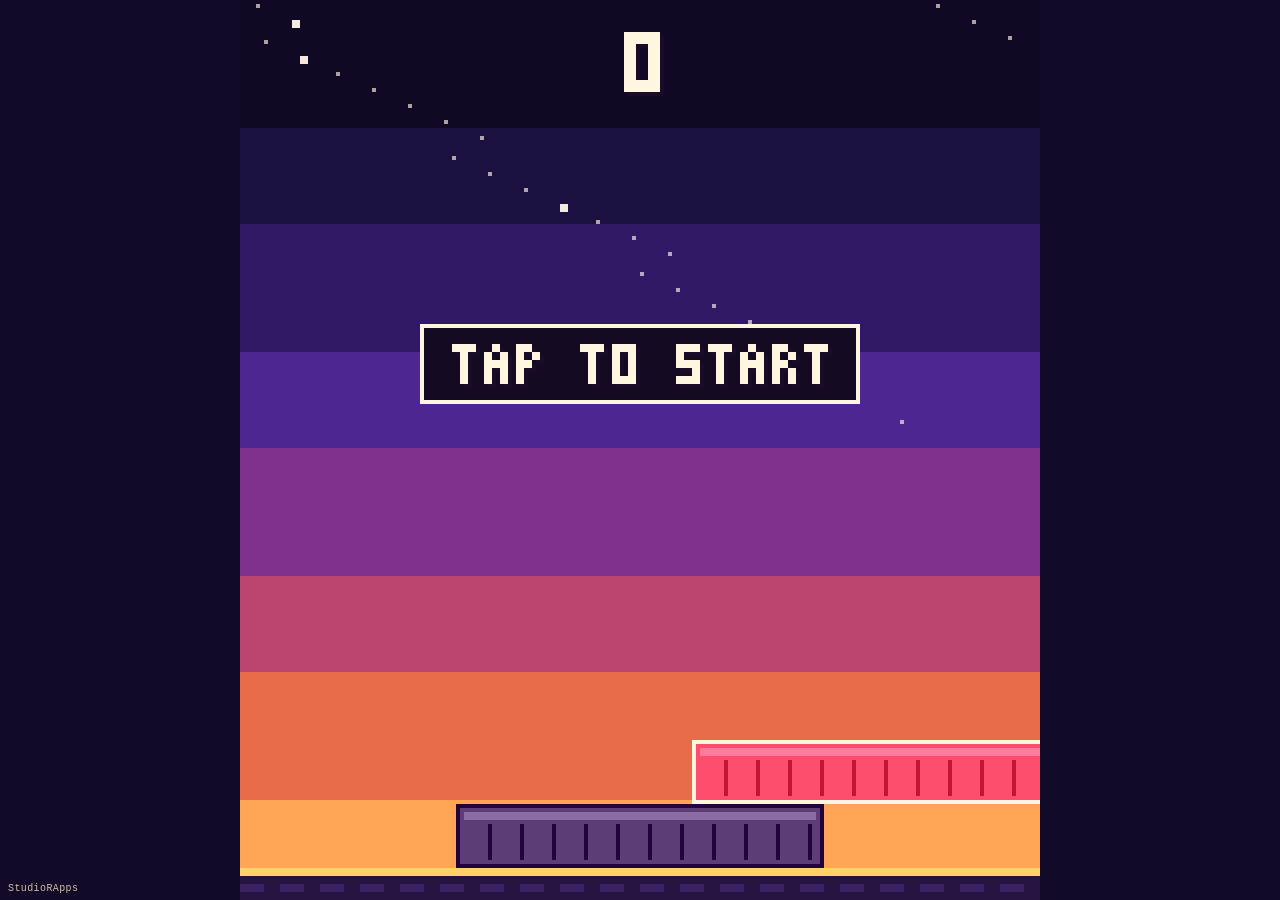
<file: index.html>
<!DOCTYPE html>
<html lang="en">
  <head>
    <meta charset="UTF-8" />
    <meta name="viewport" content="width=device-width, initial-scale=1.0" />
    <title>Stack It</title>
    <style>
      html,
      body {
        margin: 0;
        background: #120a28;
      }
    </style>
    <link
      rel="icon"
      href="data:image/svg+xml,%3Csvg xmlns='http://www.w3.org/2000/svg' viewBox='0 0 16 16'%3E%3Crect width='16' height='16' fill='%23120a28'/%3E%3Crect x='3' y='11' width='10' height='3' fill='%235c3d78'/%3E%3Crect x='4' y='8' width='8' height='3' fill='%23ff4d6d'/%3E%3Crect x='5' y='5' width='6' height='3' fill='%23ffe14a'/%3E%3Crect x='6' y='2' width='4' height='3' fill='%235dff9a'/%3E%3C/svg%3E"
    />
    <script>
      const target = new URL("./docs/", window.location.href);
      target.search = window.location.search;
      target.hash = window.location.hash;
      window.location.replace(target);
    </script>
  </head>
  <body>
    <noscript>
      <p><a href="./docs/">Play Stack It</a></p>
    </noscript>
  </body>
</html>
</file>
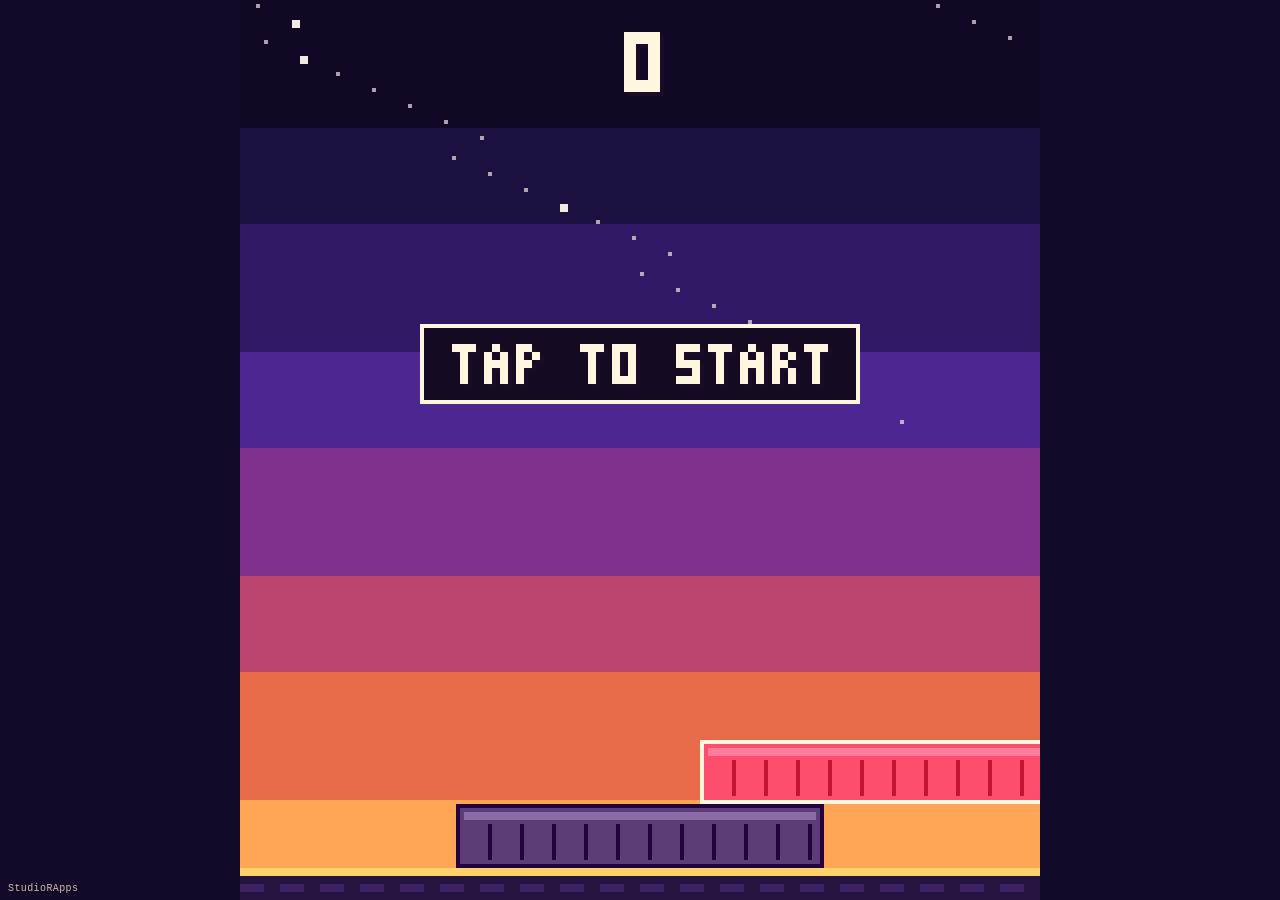
<file: docs/index.html>
<!DOCTYPE html>
<html lang="en">
  <head>
    <meta charset="UTF-8" />
    <meta
      name="viewport"
      content="width=device-width, initial-scale=1, maximum-scale=1, user-scalable=no, viewport-fit=cover"
    />
    <meta name="theme-color" content="#120a28" />
    <meta
      name="description"
      content="Stack It — a one-tap stacking game. Drop the block, slice the overhang, and stack as high as you can."
    />
    <meta name="apple-mobile-web-app-capable" content="yes" />
    <meta name="mobile-web-app-capable" content="yes" />
    <title>Stack It</title>
    <link
      rel="icon"
      href="data:image/svg+xml,%3Csvg xmlns='http://www.w3.org/2000/svg' viewBox='0 0 16 16'%3E%3Crect width='16' height='16' fill='%23120a28'/%3E%3Crect x='3' y='11' width='10' height='3' fill='%235c3d78'/%3E%3Crect x='4' y='8' width='8' height='3' fill='%23ff4d6d'/%3E%3Crect x='5' y='5' width='6' height='3' fill='%23ffe14a'/%3E%3Crect x='6' y='2' width='4' height='3' fill='%235dff9a'/%3E%3C/svg%3E"
    />
    <link rel="stylesheet" href="./styles.css" />
  </head>
  <body>
    <div id="stage">
      <canvas
        id="gameCanvas"
        width="180"
        height="320"
        role="img"
        aria-label="Stack It. A block slides above the tower. Tap, click, or press space to drop it."
      ></canvas>
    </div>
    <p class="credit">StudioRApps</p>
    <p id="status" class="sr-only" aria-live="polite">Tap to start.</p>
    <noscript>
      <p class="noscript">Stack It needs JavaScript to play.</p>
    </noscript>
    <script src="./game.js"></script>
  </body>
</html>
</file>
<file: docs/styles.css>
:root {
  color-scheme: dark;
  --sky: #120a28;
}

* {
  box-sizing: border-box;
  -webkit-tap-highlight-color: transparent;
}

html,
body {
  margin: 0;
  width: 100%;
  height: 100%;
  overflow: hidden;
  position: fixed;
  inset: 0;
  background: var(--sky);
  color: #fff6e0;
  font-family: ui-monospace, "Courier New", monospace;
  touch-action: none;
  overscroll-behavior: none;
  user-select: none;
  -webkit-user-select: none;
  -webkit-touch-callout: none;
}

#stage {
  position: fixed;
  inset: 0;
  display: grid;
  place-items: center;
  padding:
    env(safe-area-inset-top, 0px)
    env(safe-area-inset-right, 0px)
    env(safe-area-inset-bottom, 0px)
    env(safe-area-inset-left, 0px);
  background: var(--sky);
  touch-action: none;
  overflow: hidden;
}

#gameCanvas {
  display: block;
  image-rendering: pixelated;
  image-rendering: crisp-edges;
  touch-action: none;
  background: var(--sky);
}

.credit {
  position: fixed;
  z-index: 2;
  left: calc(8px + env(safe-area-inset-left, 0px));
  bottom: calc(6px + env(safe-area-inset-bottom, 0px));
  margin: 0;
  font-size: 10px;
  letter-spacing: 0.04em;
  color: #fff1cc;
  text-shadow: 1px 1px 0 #1a0b28;
  opacity: 0.8;
  pointer-events: none;
}

.sr-only {
  position: absolute;
  width: 1px;
  height: 1px;
  padding: 0;
  margin: -1px;
  overflow: hidden;
  clip: rect(0, 0, 0, 0);
  white-space: nowrap;
  border: 0;
}

.noscript {
  position: fixed;
  inset: 0;
  z-index: 3;
  display: grid;
  place-items: center;
  margin: 0;
  padding: 1rem;
  text-align: center;
  background: var(--sky);
}
</file>
